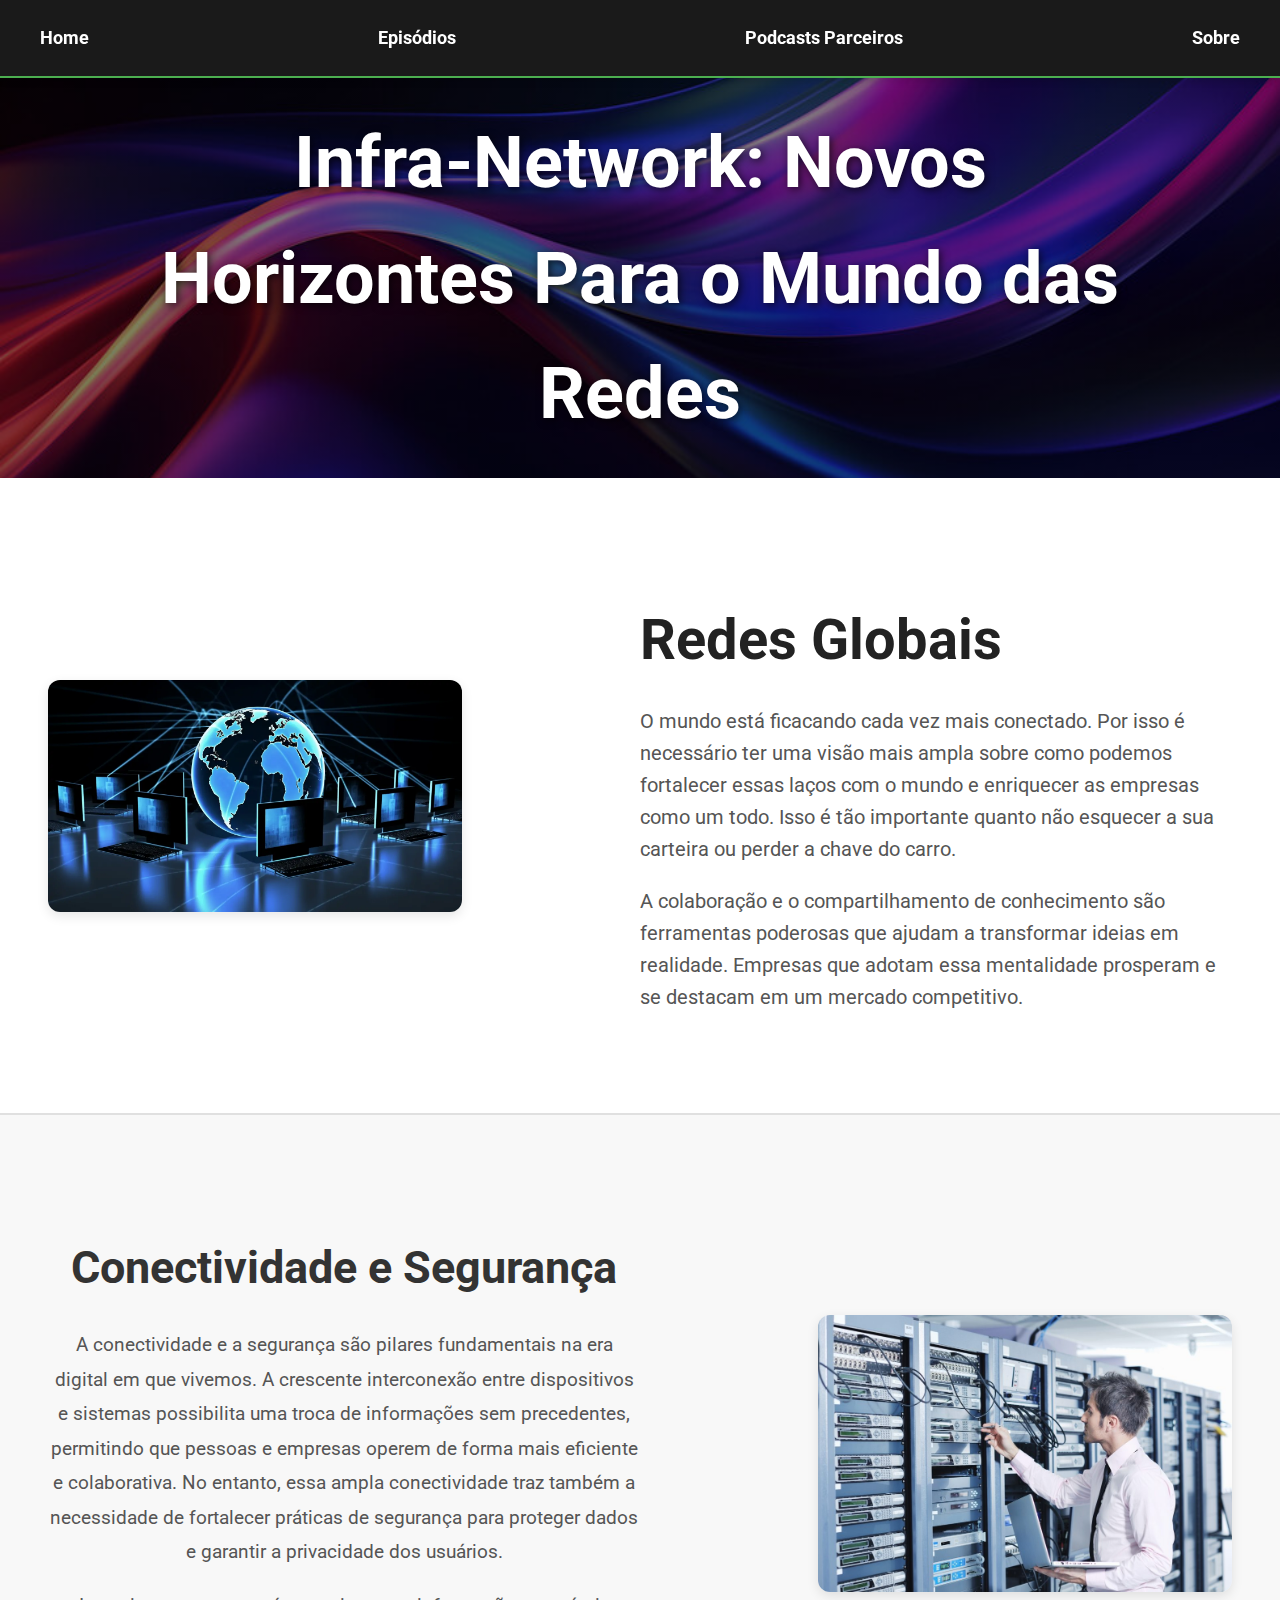
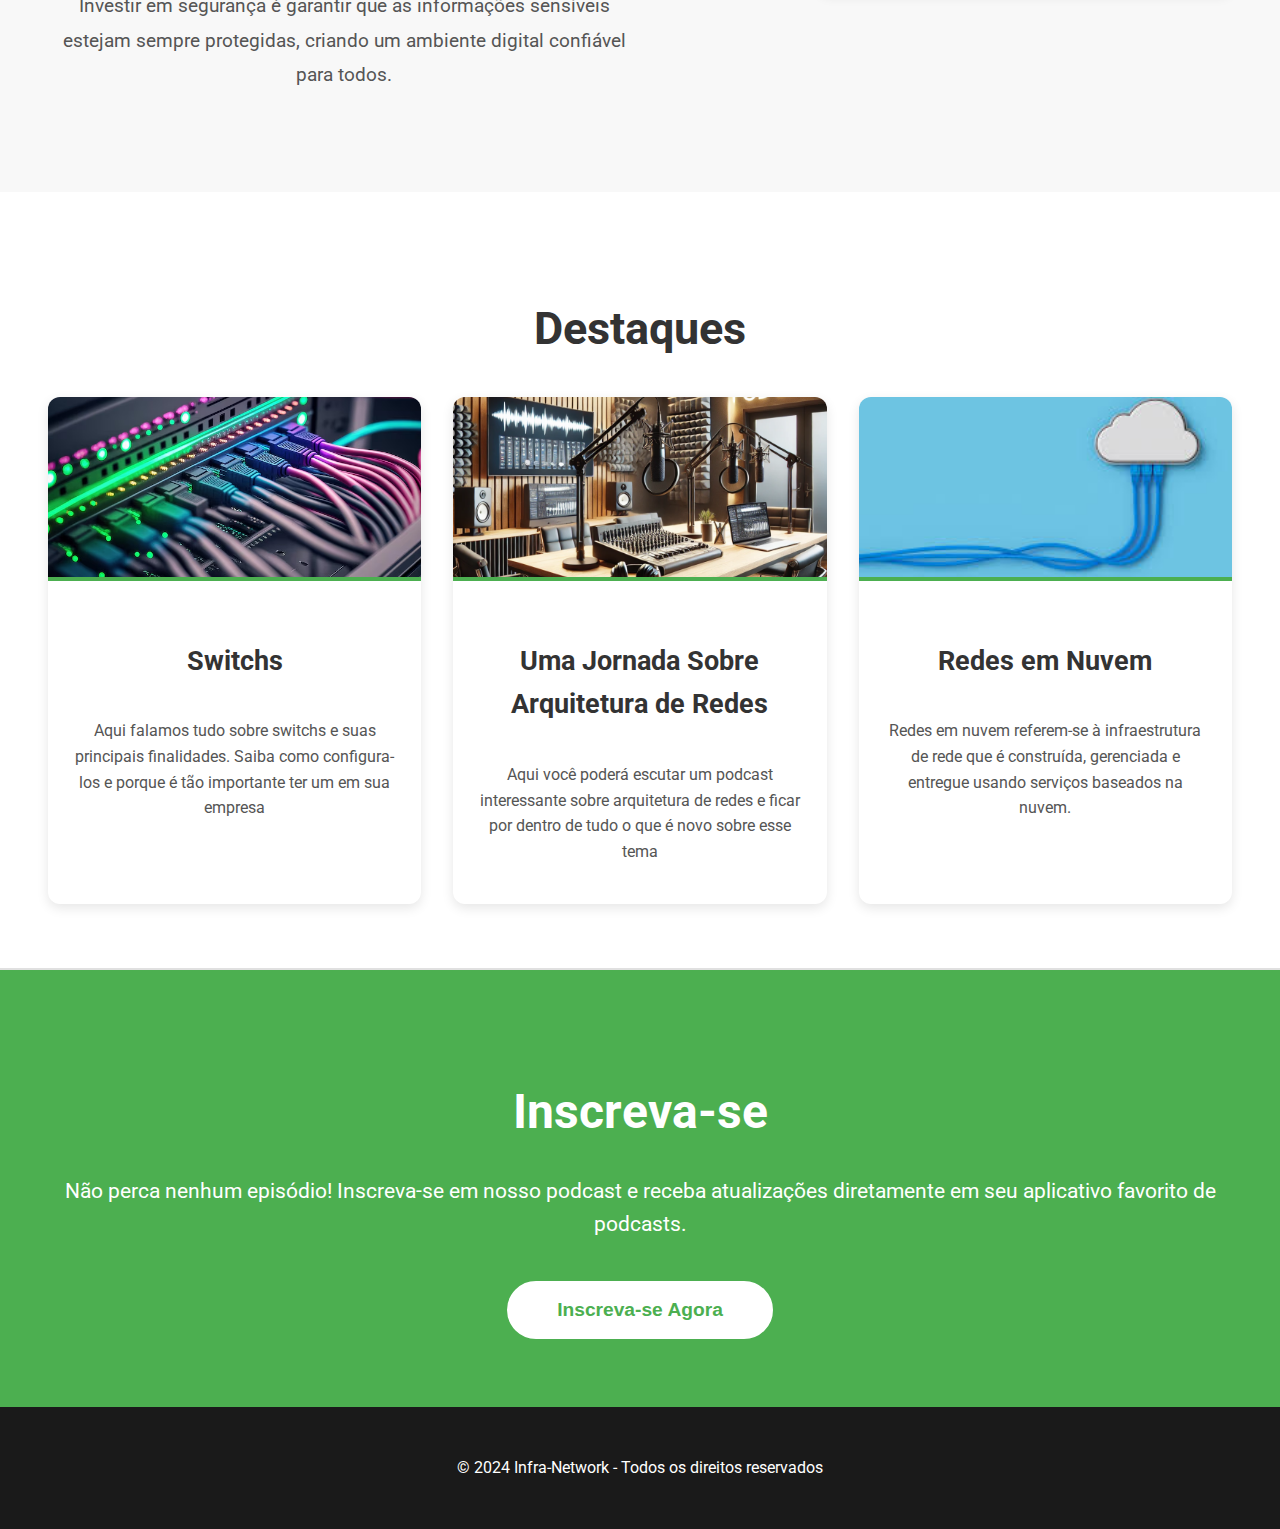
<file: index.html>
<!DOCTYPE html>
<html lang="pt-br">
<head>
    <meta charset="UTF-8">
    <meta name="viewport" content="width=device-width, initial-scale=1.0">
    <link rel="stylesheet" href="/estilos/styles.css">
    <link href="https://fonts.googleapis.com/css2?family=Roboto:wght@400;700&display=swap" rel="stylesheet">
    <link rel="icon" href="images/infra.jpg" type="image/x-icon">
    <title>Podcast Página Inicial</title>
</head>
<body>
    <nav class="nav">
        <ul class="nav-list">
            <li class="nav-item"><a href="#">Home</a></li>
            <li class="nav-item"><a href="episodios.html">Episódios</a></li>
            <li class="nav-item"><a href="parceiros.html">Podcasts Parceiros</a></li>
            <li class="nav-item"><a href="sobre.html">Sobre</a></li>
        </ul>
    </nav>

    <div class="landing-image">
        <div class="landing-title">
            <h2>Infra-Network: Novos Horizontes Para o Mundo das Redes</h2>
        </div>
    </div>

    <section class="header-section" id="sobre">
        <div class="header-content">
            <img src="images/Reeedes.jpg" alt="Imagem ilustrativa do podcast">
            <div class="header-text">
                <h1>Redes Globais</h1>
                <p>O mundo está ficacando cada vez mais conectado. Por isso é necessário ter uma visão mais ampla sobre como podemos fortalecer essas laços com o mundo e enriquecer as empresas como um todo. Isso é tão importante quanto não esquecer a sua carteira ou perder a chave do carro.</p>
                <p>A colaboração e o compartilhamento de conhecimento são ferramentas poderosas que ajudam a transformar ideias em realidade. Empresas que adotam essa mentalidade prosperam e se destacam em um mercado competitivo.</p>
              </div>
        </div>
    </section>

    <section class="sobre">
        <div class="sobre-content">
            <div class="sobre-text">
                <h2>Conectividade e Segurança</h2>
                <p>A conectividade e a segurança são pilares fundamentais na era digital em que vivemos. A crescente interconexão entre dispositivos e sistemas possibilita uma troca de informações sem precedentes, permitindo que pessoas e empresas operem de forma mais eficiente e colaborativa. No entanto, essa ampla conectividade traz também a necessidade de fortalecer práticas de segurança para proteger dados e garantir a privacidade dos usuários.</p>
                <p>Investir em segurança é garantir que as informações sensíveis estejam sempre protegidas, criando um ambiente digital confiável para todos. </p>
            </div>
            <img src="images/servidor.jpg" alt="Equipe do podcast trabalhando">
        </div>
    </section>

    <section class="destaques">
        <h2>Destaques</h2>
        <div class="destaques-grid">
            <div class="destaque-item">
                <img src="images/switch.jpg" alt="Entrevista com Especialista">
                <h3>Switchs</h3>
                <p>Aqui falamos tudo sobre switchs e suas principais finalidades. Saiba como configura-los e porque é tão importante ter um em sua empresa</p>
            </div>
            <div class="destaque-item">
                <img src="images/destaque2.jpg" alt="Histórias Inspiradoras">
                <h3>Uma Jornada Sobre Arquitetura de Redes</h3>
                <p>Aqui você poderá escutar um podcast interessante sobre arquitetura de redes e ficar por dentro de tudo o que é novo sobre esse tema</p>
            </div>
            <div class="destaque-item">
                <img src="images/nuvem.jpg" alt="Discussão sobre Cultura Pop">
                <h3>Redes em Nuvem</h3>
                <p>Redes em nuvem referem-se à infraestrutura de rede que é construída, gerenciada e entregue usando serviços baseados na nuvem. </p>
            </div>
        </div>
    </section>

    <section class="inscreva-se" id="contato">
        <h2>Inscreva-se</h2>
        <p>Não perca nenhum episódio! Inscreva-se em nosso podcast e receba atualizações diretamente em seu aplicativo favorito de podcasts.</p>
        <button class="botao-inscreva-se">Inscreva-se Agora</button>
    </section>

    <footer class="footer">
        <p>&copy; 2024 Infra-Network - Todos os direitos reservados</p>
    </footer>
</body>
</html>
</file>
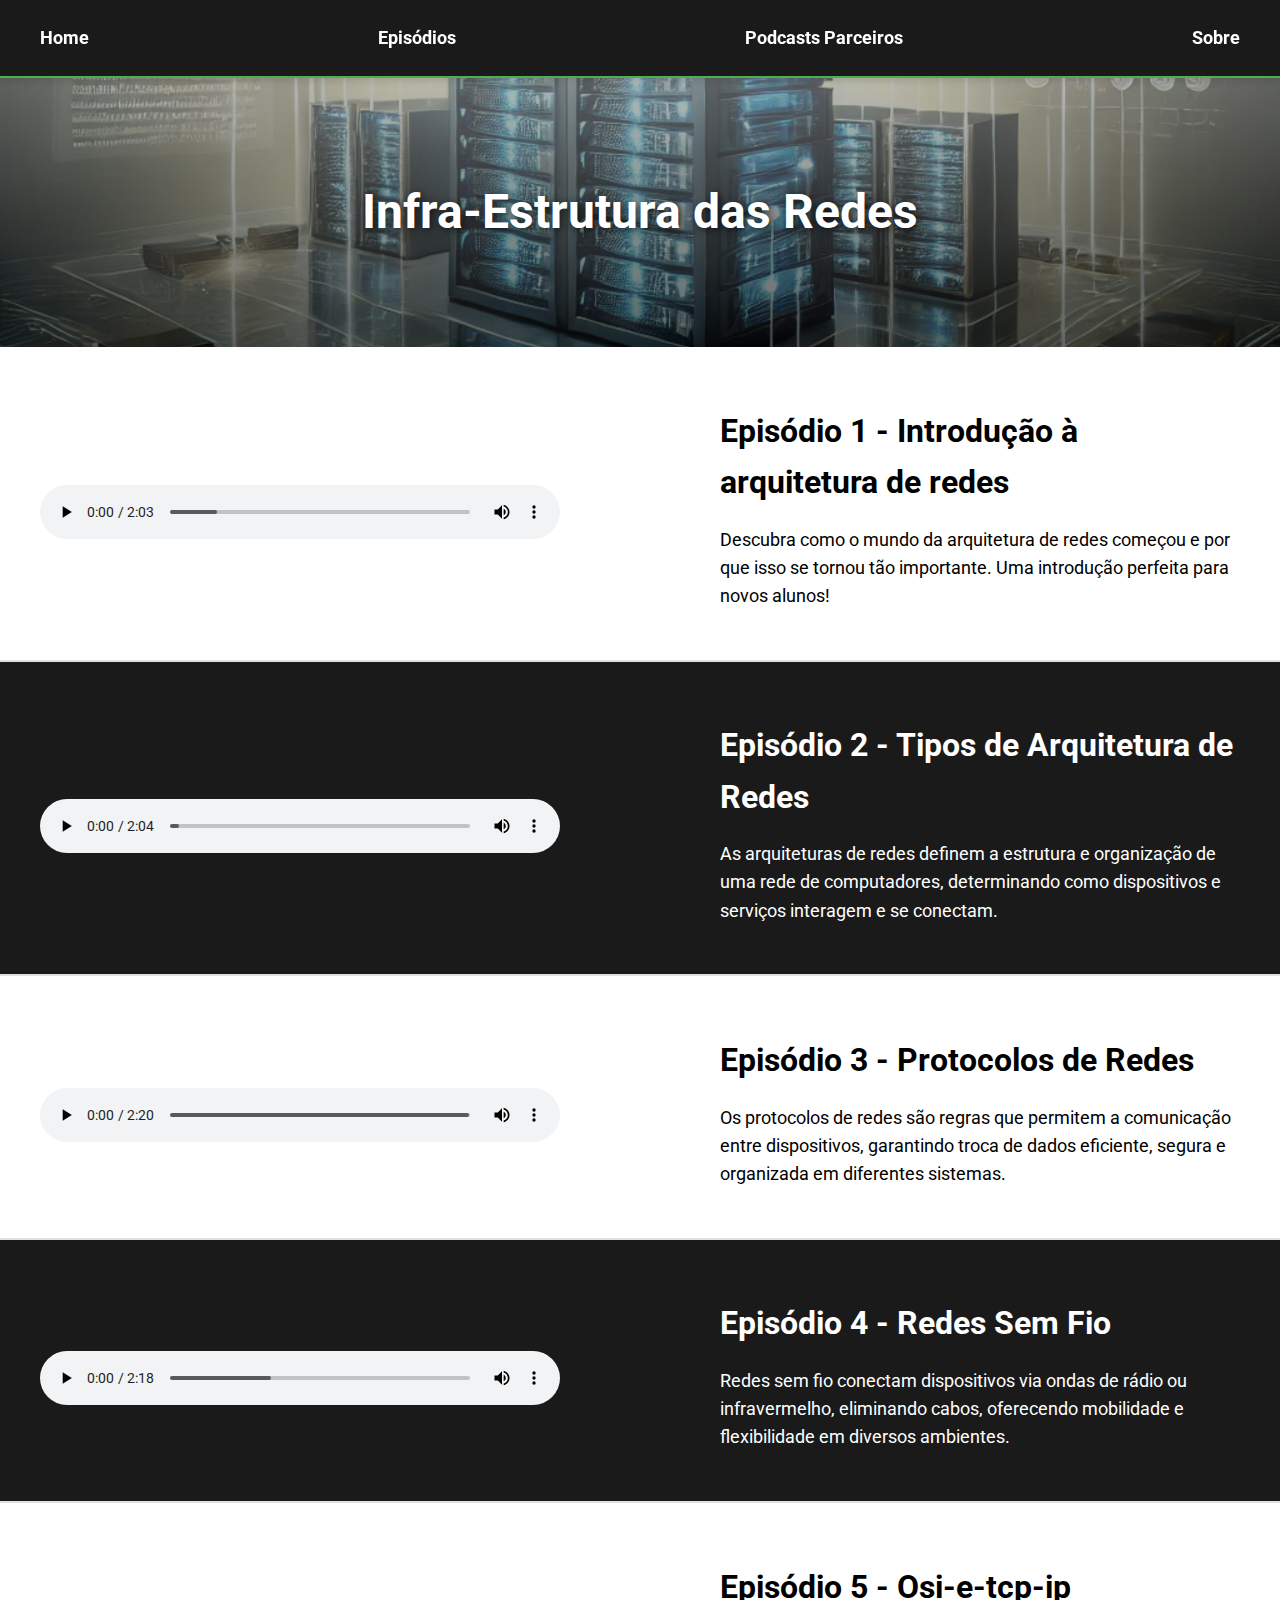
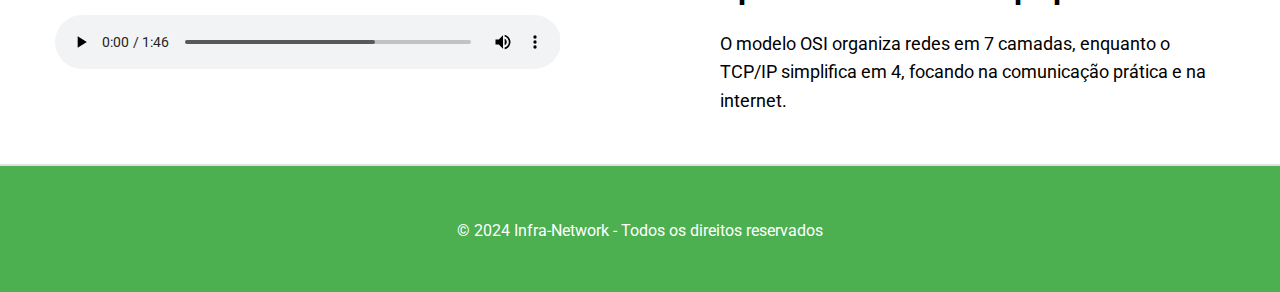
<file: episodios.html>
<!DOCTYPE html>
<html lang="pt-BR">
<head>
    <meta charset="UTF-8">
    <meta name="viewport" content="width=device-width, initial-scale=1.0">
    <title>Episódios - Meu Podcast</title>
    <link rel="stylesheet" href="/estilos/episodios.css">
    <link href="https://fonts.googleapis.com/css2?family=Roboto:wght@400;700&display=swap" rel="stylesheet">
    <link rel="icon" href="images/infra.jpg" type="image/x-icon">
</head>
<body>
    <nav class="nav">
        <ul class="nav-list">
          <li class="nav-item"><a href="index.html">Home</a></li>
          <li class="nav-item"><a href="#">Episódios</a></li>
          <li class="nav-item"><a href="parceiros.html">Podcasts Parceiros</a></li>
          <li class="nav-item"><a href="#sobre">Sobre</a></li>
        </ul>
    </nav>

    <header class="episodios-header">
        <h1 class="episodios-title">Infra-Estrutura das Redes</h1>
    </header>

    <section class="episodio" id="episodio-1">
        <div class="episodio-content">
            <audio controls class="episodio-audio">
                <source src="audios/Introducao.mp3" type="audio/mpeg">
                Seu navegador não suporta o elemento de áudio.
            </audio>
            <div class="episodio-texto">
                <h2 class="episodio-title">Episódio 1 - Introdução à arquitetura de redes</h2>
                <p>Descubra como o mundo da arquitetura de redes começou e por que isso se tornou tão importante. Uma introdução perfeita para novos alunos!</p>
            </div>
        </div>
    </section>

    <section class="episodio episodio-alt" id="episodio-2">
        <div class="episodio-content">
            <audio controls class="episodio-audio">
                <source src="audios/TiposDeArquitetura.mp3" type="audio/mpeg">
                Seu navegador não suporta o elemento de áudio.
            </audio>
            <div class="episodio-texto">
                <h2 class="episodio-title">Episódio 2 - Tipos de Arquitetura de Redes</h2>
                <p>As arquiteturas de redes definem a estrutura e organização de uma rede de computadores, determinando como dispositivos e serviços interagem e se conectam.</p>
            </div>
        </div>
    </section>

    <section class="episodio" id="episodio-3">
        <div class="episodio-content">
            <audio controls class="episodio-audio">
                <source src="audios/ProtocolosRedes.mp3" type="audio/mpeg">
                Seu navegador não suporta o elemento de áudio.
            </audio>
            <div class="episodio-texto">
                <h2 class="episodio-title">Episódio 3 - Protocolos de Redes</h2>
                <p>Os protocolos de redes são regras que permitem a comunicação entre dispositivos, garantindo troca de dados eficiente, segura e organizada em diferentes sistemas.</p>
            </div>
        </div>
    </section>

    <section class="episodio episodio-alt" id="episodio-4">
        <div class="episodio-content">
            <audio controls class="episodio-audio">
                <source src="audios/RedesSemFio.mp3" type="audio/mpeg">
                Seu navegador não suporta o elemento de áudio.
            </audio>
            <div class="episodio-texto">
                <h2 class="episodio-title">Episódio 4 - Redes Sem Fio </h2>
                <p>Redes sem fio conectam dispositivos via ondas de rádio ou infravermelho, eliminando cabos, oferecendo mobilidade e flexibilidade em diversos ambientes.</p>
            </div>
        </div>
    </section>
    
    <section class="episodio" id="episodio-3">
        <div class="episodio-content">
            <audio controls class="episodio-audio">
                <source src="audios/Osi-e-tcp-ip.mp3" type="audio/mpeg">
                Seu navegador não suporta o elemento de áudio.
            </audio>
            <div class="episodio-texto">
                <h2 class="episodio-title">Episódio 5 - Osi-e-tcp-ip</h2>
                <p>O modelo OSI organiza redes em 7 camadas, enquanto o TCP/IP simplifica em 4, focando na comunicação prática e na internet.</p>
            </div>
        </div>
    </section>



    <footer class="footer">
        <p>&copy; 2024 Infra-Network - Todos os direitos reservados</p>
    </footer>
</body>
</html>
</file>
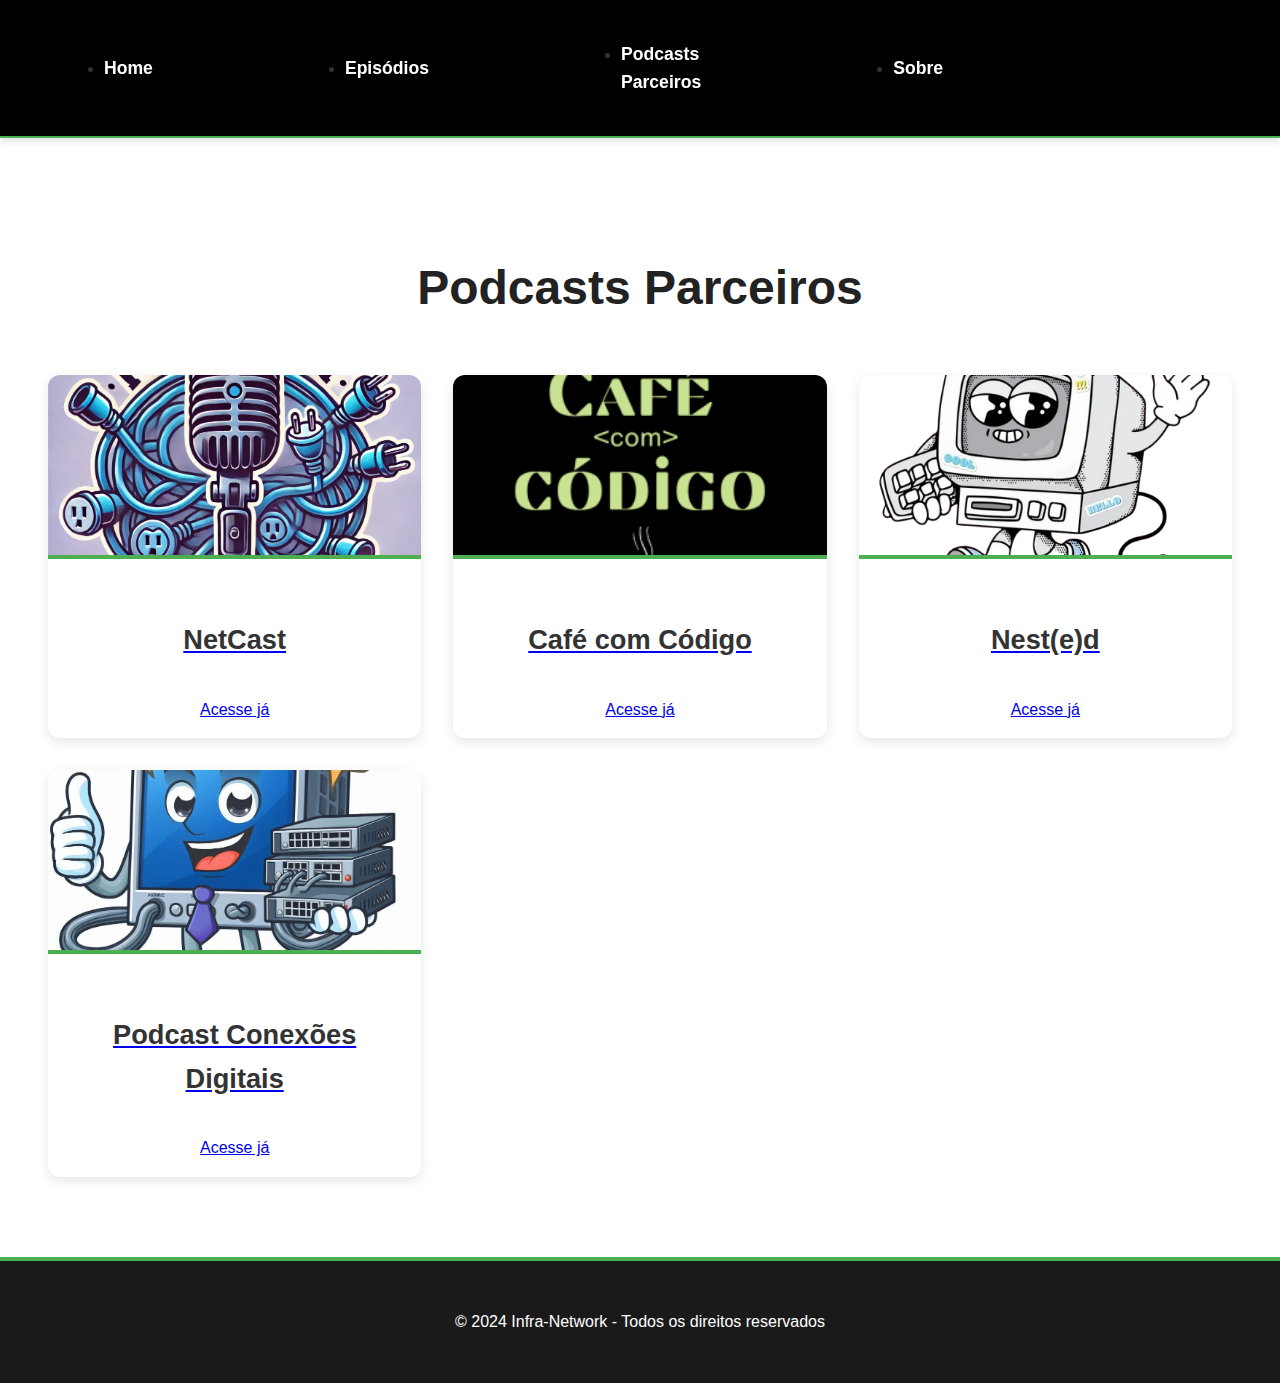
<file: parceiros.html>
<!DOCTYPE html>
<html lang="pt-BR">
<head>
    <meta charset="UTF-8">
    <meta name="viewport" content="width=device-width, initial-scale=1.0">
    <title>Parceiros - Infra-Network</title>
    <link rel="stylesheet" href="/estilos/parceiros.css">
    <link rel="icon" href="images/infra.jpg" type="image/x-icon">
</head>
<body>
    <nav class="nav">
        <ul class="nav-list">
          <li class="nav-item"><a href="index.html">Home</a></li>
          <li class="nav-item"><a href="episodios.html">Episódios</a></li>
          <li class="nav-item"><a href="#">Podcasts Parceiros</a></li>
          <li class="nav-item"><a href="sobre.html">Sobre</a></li>
        </ul>
    </nav>

    <section class="parceiros-content">
        <h1>Podcasts Parceiros</h1>
        <div class="parceiros-grid">
          <a href="https://net-cast.vercel.app/" target="_blank" class="parceiro-item">
            <div>
              <img src="images/NetCast.jpeg" alt="Podcast Parceiro 1">
              <h3>NetCast</h3>
              <p>Acesse já</p>
            </div>
          </a>
          <a href="https://sites.google.com/view/cafecomcodigo/inicio" target="_blank" class="parceiro-item">
            <div>
              <img src="images/coffe.png" alt="Podcast Parceiro 2">
              <h3>Café com Código</h3>
              <p>Acesse já</p>
            </div>
          </a>
          <a href="https://sites.google.com/view/nestedfatec/p%C3%A1gina-inicial" target="_blank" class="parceiro-item">
            <div>
              <img src="images/nested.png" alt="Podcast Parceiro 3">
              <h3>Nest(e)d</h3>
              <p>Acesse já</p>
            </div>
          </a>
          <a href="https://on.soundcloud.com/tYB321ewoghE71Ki9" target="_blank" class="parceiro-item">
            <div>
              <img src="images/conexao.jpg" alt="Podcast Parceiro 3">
              <h3>Podcast Conexões Digitais</h3>
              <p>Acesse já</p>
            </div>
          </a>
        </div>
      </section>

    <footer class="footer">
        <p>&copy; 2024 Infra-Network - Todos os direitos reservados</p>
    </footer>
</body>
</html>
</file>
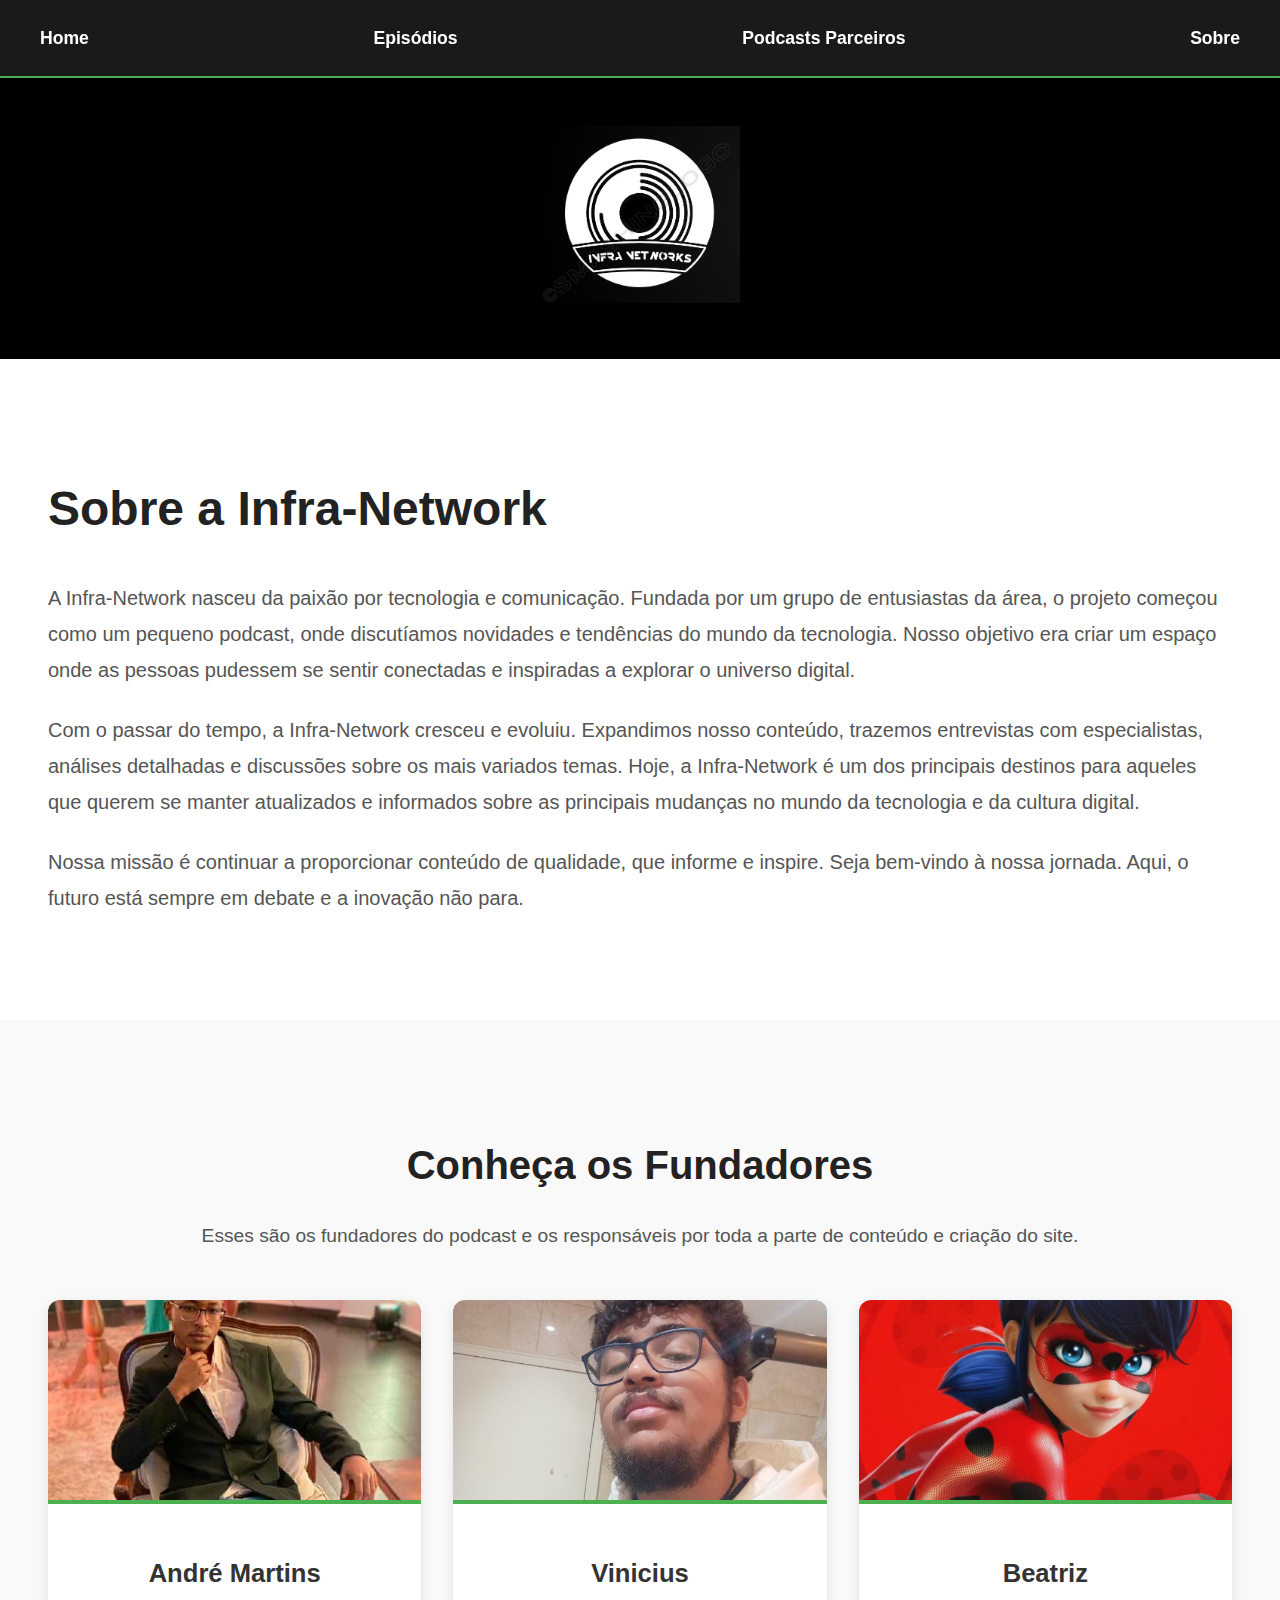
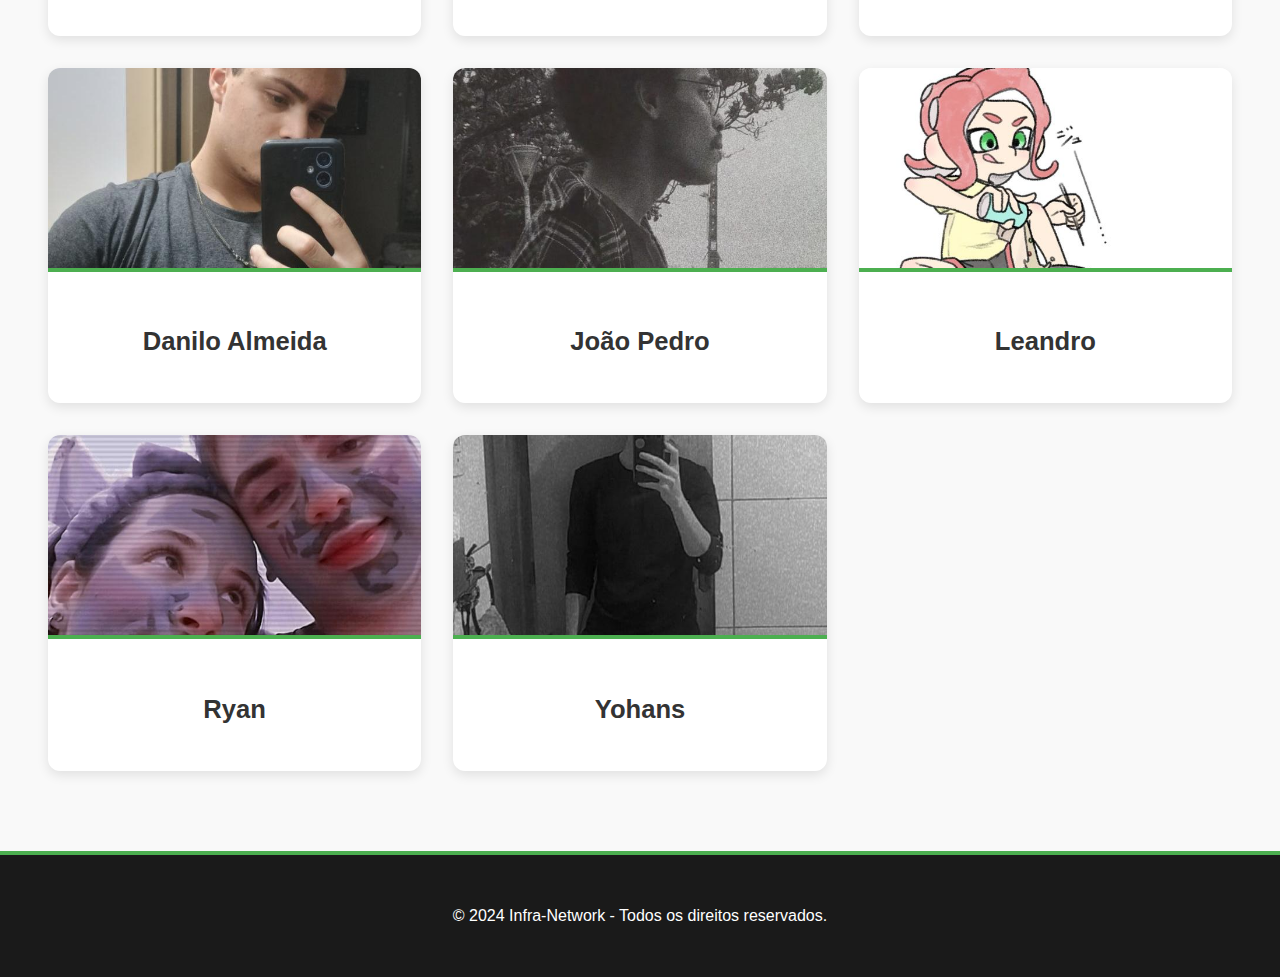
<file: sobre.html>
<!DOCTYPE html>
<html lang="pt-br">
<head>
    <meta charset="UTF-8">
    <meta name="viewport" content="width=device-width, initial-scale=1.0">
    <link rel="stylesheet" href="/estilos/sobre.css">
    <link rel="icon" href="images/infra.jpg" type="image/x-icon">
    <title>Sobre - Infra-Network</title>
</head>
<body>
    <nav class="nav">
        <ul class="nav-list">
          <li class="nav-item"><a href="index.html">Home</a></li>
          <li class="nav-item"><a href="episodios.html">Episódios</a></li>
          <li class="nav-item"><a href="parceiros.html">Podcasts Parceiros</a></li>
          <li class="nav-item"><a href="#">Sobre</a></li>
        </ul>
    </nav>

    <header class="sobre-header">
        <div class="sobre-logo">
            <img src="/images/infra.jpg" alt="Infra-Network Logo">
        </div>
    </header>

    <section class="sobre-content">
        <div class="sobre-text">
            <h1>Sobre a Infra-Network</h1>
            <p>A Infra-Network nasceu da paixão por tecnologia e comunicação. Fundada por um grupo de entusiastas da área, o projeto começou como um pequeno podcast, onde discutíamos novidades e tendências do mundo da tecnologia. Nosso objetivo era criar um espaço onde as pessoas pudessem se sentir conectadas e inspiradas a explorar o universo digital.</p>
            <p>Com o passar do tempo, a Infra-Network cresceu e evoluiu. Expandimos nosso conteúdo, trazemos entrevistas com especialistas, análises detalhadas e discussões sobre os mais variados temas. Hoje, a Infra-Network é um dos principais destinos para aqueles que querem se manter atualizados e informados sobre as principais mudanças no mundo da tecnologia e da cultura digital.</p>
            <p>Nossa missão é continuar a proporcionar conteúdo de qualidade, que informe e inspire. Seja bem-vindo à nossa jornada. Aqui, o futuro está sempre em debate e a inovação não para.</p>
        </div>
    </section>

    <section class="fundadores-content">
        <div class="fundadores-text">
            <h2>Conheça os Fundadores</h2>
            <p>Esses são os fundadores do podcast e os responsáveis por toda a parte de conteúdo e criação do site.</p>
        </div>
        <div class="fundadores-grid">
            <div class="fundador-item">
                <img src="/images/eu.jpg" alt="Fundador 1">
                <h3>André Martins</h3>
            </div>
            <div class="fundador-item">
                <img src="/images/vini.jpg" alt="Fundador 2">
                <h3>Vinicius</h3>
            </div>
            <div class="fundador-item">
                <img src="/images/lady.jpg" alt="Fundador 3">
                <h3>Beatriz</h3>
            </div>
            <div class="fundador-item">
                <img src="/images/danilo.jpg" alt="Fundador 3">
                <h3>Danilo Almeida</h3>
            </div>
            <div class="fundador-item">
                <img src="/images/jao.jpg" alt="Fundador 3">
                <h3>João Pedro</h3>
            </div>
            <div class="fundador-item">
                <img src="/images/leandro.jpg" alt="Fundador 3">
                <h3>Leandro</h3>
            </div>
            <div class="fundador-item">
                <img src="/images/ryan.jpg" alt="Fundador 3">
                <h3>Ryan</h3>
            </div>
            <div class="fundador-item">
                <img src="/images/definir.jpg" alt="Fundador 3">
                <h3>Yohans</h3>
            </div>
        </div>
    </section>

    <footer class="footer">
        <p>&copy; 2024 Infra-Network - Todos os direitos reservados.</p>
    </footer>
</body>
</html>
</file>
<file: estilos/styles.css>
/* styles.css */
body {
  font-family: 'Roboto', sans-serif;
  background-color: #f0f0f0;
  color: #333;
  margin: 0;
  padding: 0;
  line-height: 1.6;
  min-height: 100vh;
  position: relative;
  scroll-behavior: smooth;
  overflow-x: hidden; /* Remove barra de rolagem horizontal */
}

.nav {
  background-color: #1a1a1a;
  padding: 1.5rem 2rem;
  position: sticky;
  top: 0;
  z-index: 1000;
  box-shadow: 0 4px 6px rgba(0, 0, 0, 0.1);
  border-bottom: 2px solid #4CAF50;
}

.nav-list {
  list-style: none;
  display: flex;
  justify-content: space-between;
  max-width: 1200px;
  margin: 0 auto;
  padding: 0;
}


.nav-item a {
  color: white;
  text-decoration: none;
  font-weight: bold;
  font-size: 1.1rem;
  transition: color 0.3s ease;
}

.nav-item a:hover {
  color: #4CAF50;
}

.landing-image {
  position: relative;
  width: 100%;
  height: 400px;
  overflow: hidden;
  display: flex;
  align-items: center;
  justify-content: center;
  background: linear-gradient(rgba(0, 0, 0, 0.5), rgba(0, 0, 0, 0.5)), url('../images/ultrawide-image.jpg') center/cover no-repeat;
}

.landing-title {
  color: #fff;
  font-size: 3rem;
  font-weight: bold;
  text-align: center;
  text-shadow: 2px 2px 8px rgba(0, 0, 0, 0.7);
  max-width: 80%;
}

.header-section {
  display: flex;
  flex-wrap: wrap;
  align-items: center;
  padding: 5rem 3rem;
  background-color: #fff;
  border-bottom: 2px solid #e0e0e0;
  max-width: 100%;
  box-sizing: border-box;
}

.header-content {
  display: flex;
  flex-direction: row;
  justify-content: space-between;
  align-items: center;
  max-width: 1200px;
  margin: 0 auto;
  gap: 3rem;
}

.header-content img {
  width: 35%;
  height: auto;
  border-radius: 12px;
  box-shadow: 0 4px 12px rgba(0, 0, 0, 0.1);
}

.header-text {
  width: 50%;
}

.header-text h1 {
  font-size: 3.5rem;
  margin-bottom: 1rem;
  color: #222;
}

.header-text p {
  font-size: 1.25rem;
  color: #555;
  max-width: 700px;
}

.sobre {
  padding: 5rem 3rem;
  text-align: center;
  background-color: #f8f8f8;
  max-width: 100%;
  box-sizing: border-box;
}

.sobre-content {
  display: flex;
  flex-direction: row;
  justify-content: space-between;
  align-items: center;
  max-width: 1200px;
  margin: 0 auto;
  gap: 3rem;
}

.sobre-text {
  width: 50%;
}

.sobre img {
  width: 35%;
  height: auto;
  border-radius: 12px;
  box-shadow: 0 4px 12px rgba(0, 0, 0, 0.1);
}

.sobre h2 {
  font-size: 2.8rem;
  margin-bottom: 1.5rem;
  color: #333;
}

.sobre p {
  font-size: 1.2rem;
  line-height: 1.8;
  color: #555;
}

.destaques {
  padding: 4rem 3rem;
  background-color: #fff;
  text-align: center;
  border-bottom: 2px solid #e0e0e0;
  max-width: 100%;
  box-sizing: border-box;
}

.destaques h2 {
  font-size: 2.8rem;
  margin-bottom: 2rem;
  color: #333;
}

.destaques-grid {
  display: grid;
  grid-template-columns: repeat(auto-fit, minmax(300px, 1fr));
  gap: 2rem;
  max-width: 1200px;
  margin: 0 auto;
}

.destaque-item {
  background-color: #fff;
  border-radius: 12px;
  box-shadow: 0 4px 12px rgba(0, 0, 0, 0.1);
  overflow: hidden;
  transition: transform 0.3s ease, box-shadow 0.3s ease;
}

.destaque-item img {
  width: 100%;
  height: 180px;
  object-fit: cover;
  border-bottom: 4px solid #4CAF50;
}

.destaque-item h3 {
  padding: 1.5rem 1rem 0.5rem 1rem;
  font-size: 1.7rem;
  color: #333;
}

.destaque-item p {
  padding: 0 1.5rem 1.5rem 1.5rem;
  font-size: 1rem;
  color: #555;
}

.destaque-item:hover {
  transform: scale(1.05);
  box-shadow: 0 6px 20px rgba(0, 0, 0, 0.15);
}

.inscreva-se {
  padding: 4rem 2rem;
  background-color: #4CAF50;
  text-align: center;
  color: white;
  max-width: 100%;
  box-sizing: border-box;
}

.inscreva-se h2 {
  font-size: 3rem;
  margin-bottom: 1.5rem;
}

.inscreva-se p {
  font-size: 1.3rem;
  margin-bottom: 2.5rem;
}

.botao-inscreva-se {
  background-color: #fff;
  color: #4CAF50;
  border: 2px solid #fff;
  padding: 1rem 3rem;
  font-size: 1.2rem;
  font-weight: bold;
  cursor: pointer;
  border-radius: 30px;
  transition: background-color 0.3s ease, color 0.3s ease;
}

.botao-inscreva-se:hover {
  background-color: transparent;
  color: #fff;
  border-color: #fff;
}

.footer {
  background-color: #1a1a1a;
  color: white;
  text-align: center;
  padding: 2rem;
  position: relative;
  bottom: 0;
  width: 100%;
  border-top: 4px solid #4CAF50;
  box-sizing: border-box;
}
</file>
<file: estilos/episodios.css>
/* episodios.css */
body {
  font-family: 'Roboto', sans-serif;
  background-color: #f0f0f0;
  color: #333;
  margin: 0;
  padding: 0;
  line-height: 1.6;
  scroll-behavior: smooth;
}

.nav {
  background-color: #1a1a1a;
  padding: 1.5rem 2rem;
  position: sticky;
  top: 0;
  z-index: 1000;
  box-shadow: 0 4px 6px rgba(0, 0, 0, 0.1);
  border-bottom: 2px solid #4CAF50;
}

.nav-list {
  list-style: none;
  display: flex;
  justify-content: space-between;
  max-width: 1200px;
  margin: 0 auto;
  padding: 0;
}

.nav-item a {
  color: white;
  text-decoration: none;
  font-weight: bold;
  font-size: 1.1rem;
  transition: color 0.3s ease;
}


.nav-item a:hover {
  color: #4CAF50;
}

.episodios-header {
  background: linear-gradient(rgba(141, 141, 141, 0.6), rgba(0, 0, 0, 0.6)), url('../images/redes.jpg') center/cover no-repeat;
  padding: 4rem;
  text-align: center;
  color: white;
}

.episodios-title {
  font-size: 3rem;
  font-weight: bold;
  text-shadow: 2px 2px 8px rgba(0, 0, 0, 0.7);
}

.episodio {
  color: #000;
  border-bottom: 2px solid #e0e0e0;
  background-color: #fff;
  max-width: 100%;
  box-sizing: border-box;
  display: flex;
  flex-direction: row;
  align-items: center;
  justify-content: flex-start;
  padding: 2rem;
}

.episodio-alt {
  color: #fff;
  background-color: #1a1a1a;
}

.episodio-content {
  max-width: 1200px;
  margin: 0 auto;
  display: flex;
  flex-direction: row;
  justify-content: space-between;
  align-items: center;
}

.episodio-audio {
  width: 50%;
  margin-right: 10rem;
}

.episodio-texto {
  width: 50%;
  text-align: left;
}

.episodio-title {
  font-size: 2rem;
  margin-bottom: 1rem;
}

.episodio-texto p {
  font-size: 1.1rem;
  line-height: 1.6;
}

.episodio:nth-child(even) .episodio-texto {
  color: #fff;
}

.episodio:nth-child(odd) .episodio-texto {
  color: #000;
}

audio {
  margin-top: 1rem;
  width: 100%;
}

.footer {
  background-color: #4CAF50;
  color: rgb(255, 255, 255);
  text-align: center;
  padding: 2rem;
  position: relative;
  bottom: 0;
  width: 100%;
  border-top: 4px solid #4CAF50;
  box-sizing: border-box;
}
</file>
<file: estilos/parceiros.css>
/* parceiros.css */
body {
  font-family: 'Roboto', sans-serif;
  background-color: #f0f0f0;
  color: #333;
  margin: 0;
  padding: 0;
  line-height: 1.6;
  scroll-behavior: smooth;
}

.nav {
  background-color: #000000;
  padding: 1.5rem 2rem;
  position: sticky;
  top: 0;
  z-index: 1000;
  box-shadow: 0 4px 6px rgba(0, 0, 0, 0.1);
  border-bottom: 2px solid #4CAF50;
  display: flex;
}

.nav-list {
  display: flex;
  align-items: center;
  padding-right: 420px;
  margin-left: auto;
  gap: 8rem;
}

.nav-item {
  margin: 0 2rem;
}

.nav-item a {
  color: white;
  text-decoration: none;
  font-weight: bold;
  font-size: 1.1rem;
  transition: color 0.3s ease;
}

.nav-item a:hover {
  color: #4CAF50;
}

.parceiros-content {
  padding: 5rem 3rem;
  background-color: #fff;
  max-width: 1200px;
  margin: 0 auto;
  text-align: center;
}

.parceiros-content h1 {
  font-size: 3rem;
  margin-bottom: 2rem;
  color: #222;
}

.parceiros-grid {
  display: grid;
  grid-template-columns: repeat(auto-fit, minmax(300px, 1fr));
  gap: 2rem;
  margin-top: 3rem;
}

.parceiro-item {
  background-color: #fff;
  border-radius: 12px;
  box-shadow: 0 4px 12px rgba(0, 0, 0, 0.1);
  overflow: hidden;
  transition: transform 0.3s ease, box-shadow 0.3s ease;
}

.parceiro-item img {
  width: 100%;
  height: 180px;
  object-fit: cover;
  border-bottom: 4px solid #4CAF50;
}

.parceiro-item h3 {
  padding: 1.5rem 1rem 0.5rem 1rem;
  font-size: 1.7rem;
  color: #333;
}

/* Link styles */
.parceiro-item a {
  padding: 0 1.5rem 1.5rem 1.5rem;
  font-size: 1rem;
  color: #4CAF50;
  text-decoration: none;
  display: block;
}


.parceiro-item a:visited {
  color: #4CAF50; /* Define a mesma cor para links padrão e visitados */
  text-decoration: none; /* Remove sublinhado */
}

.parceiro-item a:hover {
  text-decoration: underline;
}

.parceiro-item:hover {
  transform: scale(1.05);
  box-shadow: 0 6px 20px rgba(0, 0, 0, 0.15);
}

.footer {
  background-color: #1a1a1a;
  color: white;
  text-align: center;
  padding: 2rem;
  position: relative;
  bottom: 0;
  width: 100%;
  border-top: 4px solid #4CAF50;
  box-sizing: border-box;
}
</file>
<file: estilos/sobre.css>
/* sobre.css */
body {
  font-family: 'Roboto', sans-serif;
  background-color: #f0f0f0;
  color: #333;
  margin: 0;
  padding: 0;
  line-height: 1.6;
  scroll-behavior: smooth;
}

.nav {
  background-color: #1a1a1a;
  padding: 1.5rem 2rem;
  position: sticky;
  top: 0;
  z-index: 1000;
  box-shadow: 0 4px 6px rgba(0, 0, 0, 0.1);
  border-bottom: 2px solid #4CAF50;
}

.nav-list {
  list-style: none;
  display: flex;
  justify-content: space-between;
  max-width: 1200px;
  margin: 0 auto;
  padding: 0;
}

.nav-item a {
  color: white;
  text-decoration: none;
  font-weight: bold;
  font-size: 1.1rem;
  transition: color 0.3s ease;
}

.nav-item a:hover {
  color: #4CAF50;
}


.sobre-logo {
  background-color: #000000;
  padding: 3rem;
  text-align: center;

}

.sobre-logo img {
  max-width: 200px;
  height: auto;
}

.sobre-content {
  padding: 5rem 3rem;
  background-color: #fff;
  max-width: 1200px;
  margin: 0 auto;
}

.sobre-text {
  text-align: left;
}

.sobre-text h1 {
  font-size: 3rem;
  margin-bottom: 2rem;
  color: #222;
}

.sobre-text p {
  font-size: 1.25rem;
  color: #555;
  line-height: 1.8;
  margin-bottom: 1.5rem;
}

.footer {
  background-color: #1a1a1a;
  color: white;
  text-align: center;
  padding: 2rem;
  position: relative;
  bottom: 0;
  width: 100%;
  border-top: 4px solid #4CAF50;
  box-sizing: border-box;
}

.fundadores-content {
  padding: 5rem 3rem;
  background-color: #f9f9f9;
  max-width: 1200px;
  margin: 0 auto;
  text-align: center;
}

.fundadores-text h2 {
  font-size: 2.5rem;
  margin-bottom: 1.5rem;
  color: #222;
}

.fundadores-text p {
  font-size: 1.2rem;
  margin-bottom: 3rem;
  color: #555;
}

.fundadores-grid {
  display: grid;
  grid-template-columns: repeat(auto-fit, minmax(280px, 1fr));
  gap: 2rem;
}

.fundador-item {
  background-color: #fff;
  border-radius: 12px;
  box-shadow: 0 4px 12px rgba(0, 0, 0, 0.1);
  overflow: hidden;
  transition: transform 0.3s ease, box-shadow 0.3s ease;
  text-align: center;
}

.fundador-item img {
  width: 100%;
  height: 200px;
  object-fit: cover;
  border-bottom: 4px solid #4CAF50;
}

.fundador-item h3 {
  padding: 1rem;
  font-size: 1.6rem;
  color: #333;
}

.fundador-item:hover {
  transform: scale(1.05);
  box-shadow: 0 6px 20px rgba(0, 0, 0, 0.15);
}
</file>
